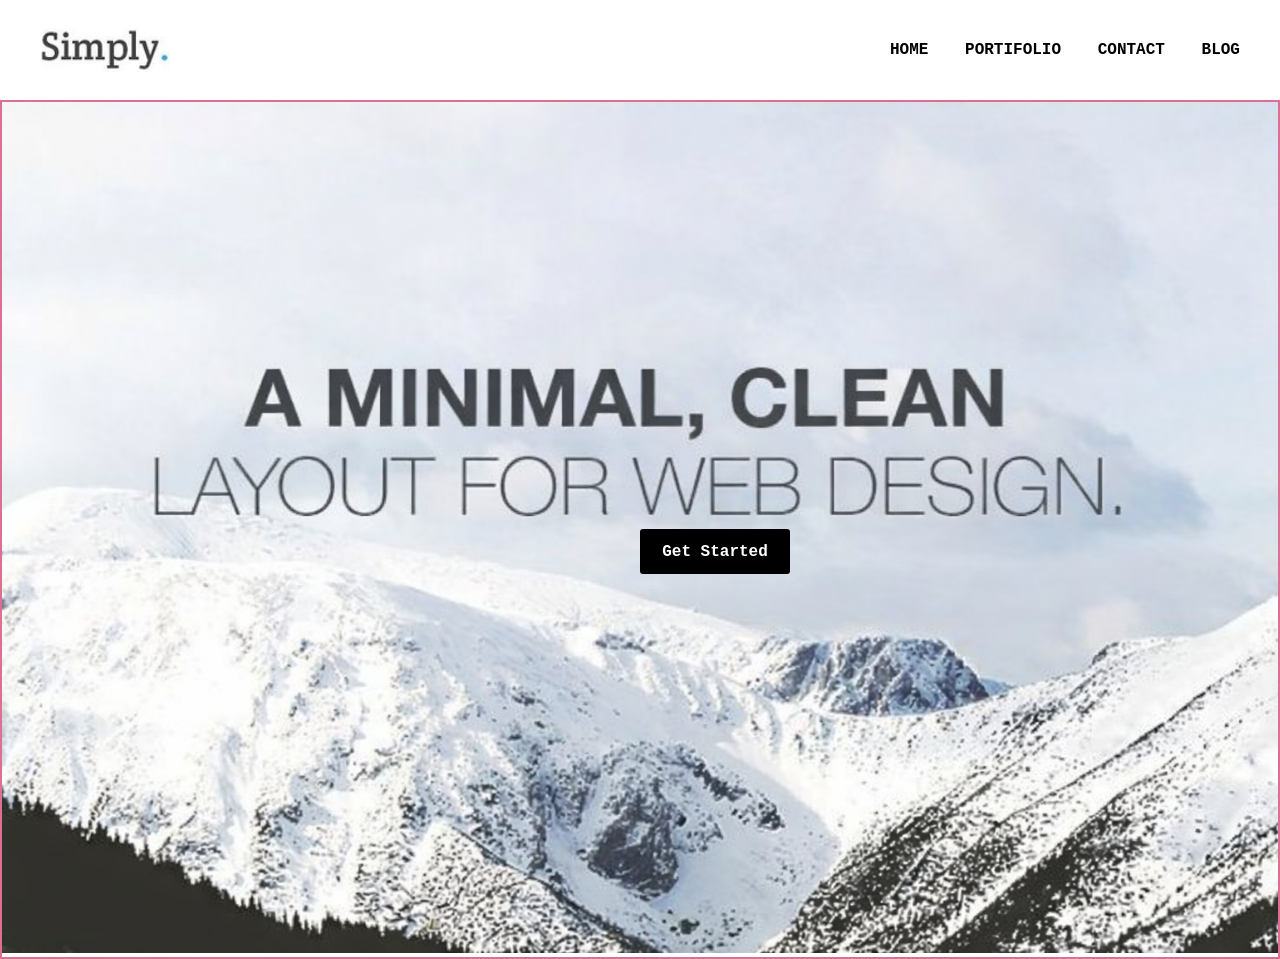
<file: FroentEnd/Simply/index.html>
<!DOCTYPE html>
<html lang="en">

<head>
    <meta charset="UTF-8">
    <meta name="viewport" content="width=device-width, initial-scale=1.0">
    <title>Simply</title>
    <link rel="stylesheet" href="./css/style.css">
</head>

<body>
    <header>

        <div class="layout-grid header-flex">
            <img src="./images/logotipo.png" alt="">
            <nav class="menu">
                <a href="#">Home</a>
                <a href="#">Portifolio</a>
                <a href="#">Contact</a>
                <a href="#">Blog</a>
            </nav>
        </div>

    </header>
    <article class="banner">
        <img src="./images/montanha-minimalista.png" alt="">
        <a href="#">Get Started</a>
    </article>

</body>

</html>
</file>
<file: FroentEnd/Simply/css/style.css>
* {
    margin: 0;
    padding: 0;
    box-sizing: border-box;
}

header {
    width: 100%;
    height: 100px;

}

.layout-grid {
    width: 100%;
    height: 100%;
    max-width: 1200px;
    margin: 0 auto;
    /*Centraliza o elemento*/


}

.header-flex {
    display: flex;
    justify-content: space-between;
    align-items: center;
}

header img {
    width: 130px;
}

/*nav*/
.menu {
    display: flex;
    justify-content: space-between;
    width: 350px;

}

.menu a {
    /*Transformar as letras em maiusculo*/
    /*Retirar a decoracao do link*/
    /*Colocar o link na cor preta*/
    text-transform: uppercase;
    color: black;
    text-decoration: none;
    font-family: 'Courier New', Courier, monospace;
    font-weight: 600;

}

/* ********** BANNER ********** */

.banner {
    /*Apenas para servir de referencial do boatao*/
    position: relative;
    top: 0;
    left: 0;
    border: 2px solid palevioletred;

}

.banner img {
    width: 100%;

}

/*botao Get Started*/
.banner a {
    /*absolute tem como referencial o primeiro ancestral que tiver
     um position definido*/
    position: absolute;
    top: 50%;
    left: 50%;
    display: flex;
    justify-content: center;
    align-items: center;
    width: 150px;
    height: 45px;
    color: white;
    background-color: black;
    border-radius: 3px;
    font-family: 'Courier New', Courier, monospace;
    text-decoration: none;
    font-weight: 600;
}
</file>
